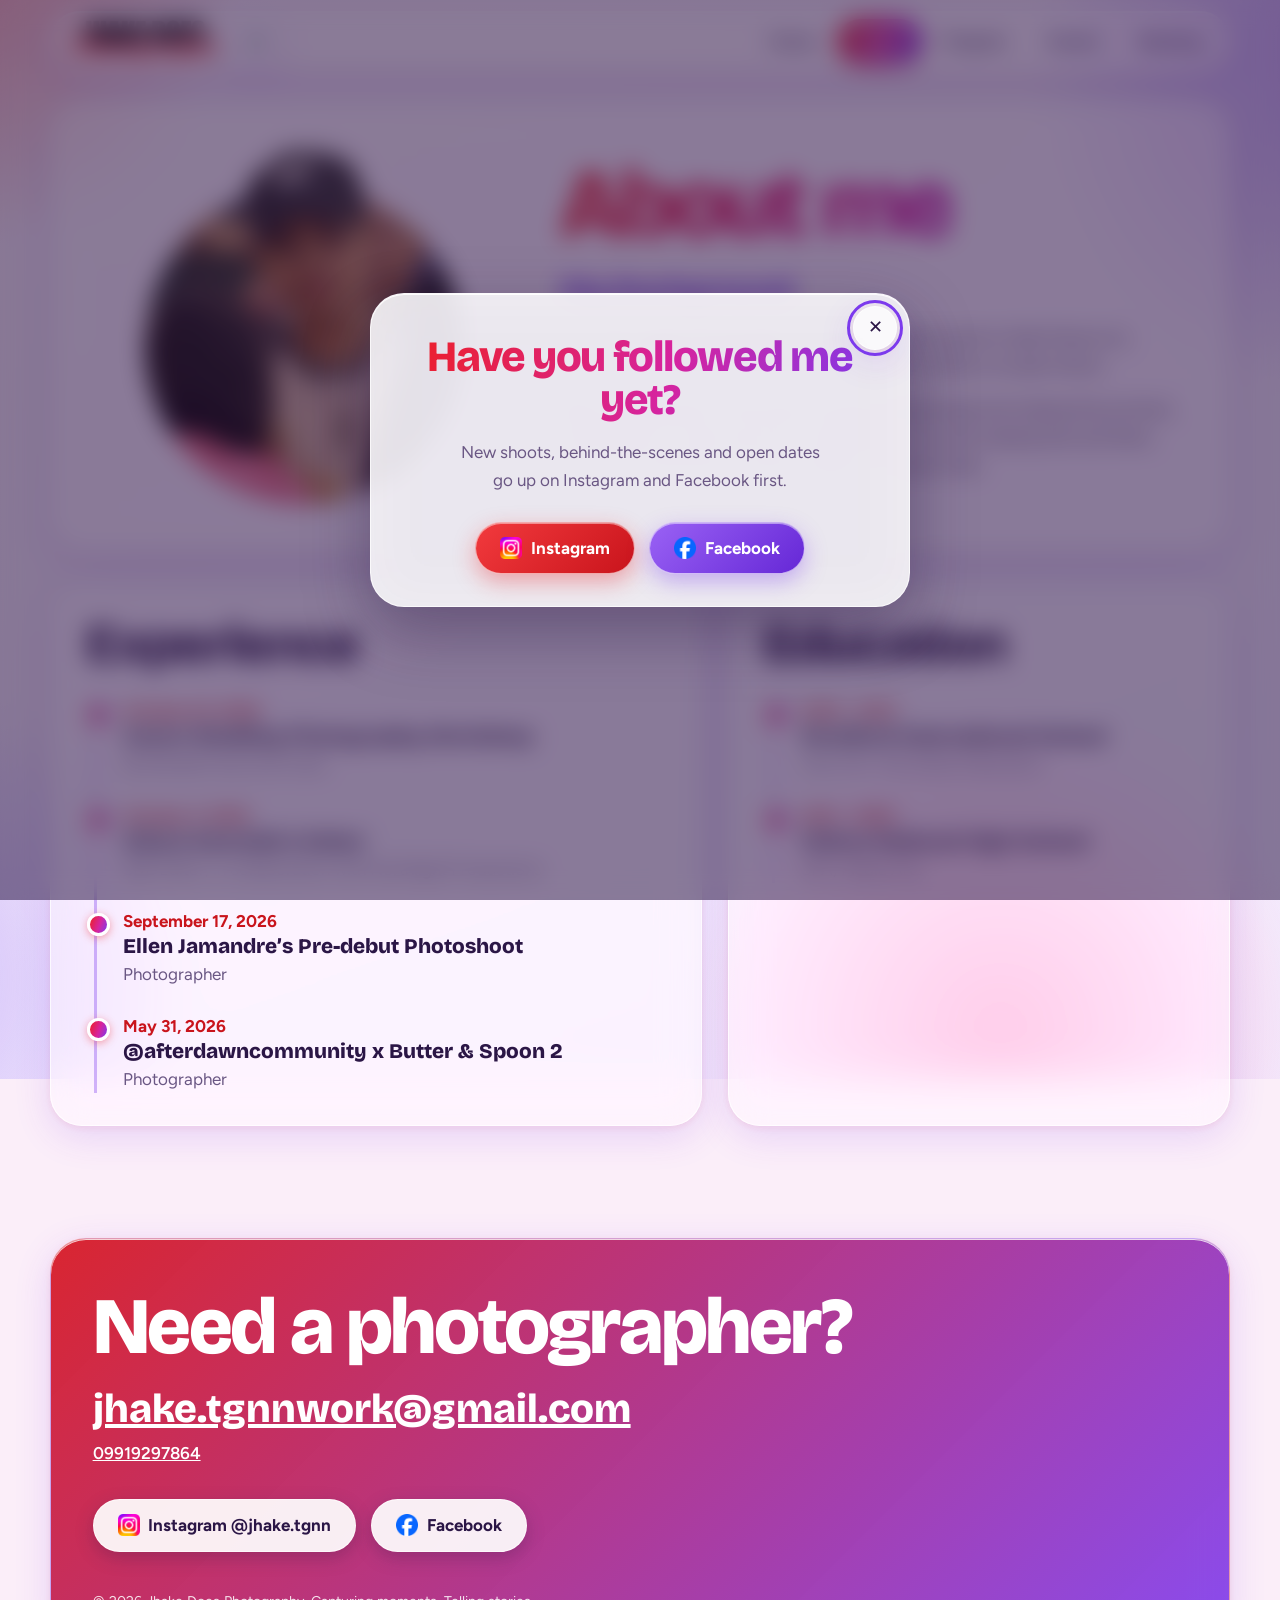
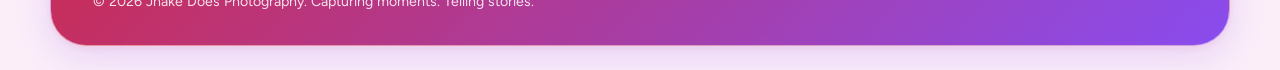
<file: about.html>
<!doctype html>
<html lang="en">
<head>
<meta charset="utf-8">
<meta name="viewport" content="width=device-width, initial-scale=1, viewport-fit=cover">
<link rel="icon" href="images/profile.png">
<title>About – Jhake Does Photography</title>
<meta name="description" content="Self-taught photographer freelancing to fund his studies. Portrait, event and street photography.">
<meta name="theme-color" content="#ed2024">
<link rel="canonical" href="https://jhakemc.github.io/shotbyjhake/about.html">
<meta property="og:site_name" content="Jhake Does Photography">
<meta property="og:type" content="website">
<meta property="og:url" content="https://jhakemc.github.io/shotbyjhake/about.html">
<meta property="og:title" content="About – Jhake Does Photography">
<meta property="og:description" content="Self-taught photographer freelancing to fund his studies. Portrait, event and street photography.">
<meta property="og:image" content="https://jhakemc.github.io/shotbyjhake/images/og-about.jpg">
<meta property="og:image:type" content="image/jpeg">
<meta property="og:image:width" content="1200">
<meta property="og:image:height" content="630">
<meta property="og:image:alt" content="Jhake Does Photography: glass-style card with Jhake Togonon, portrait, event and street photographer">
<meta name="twitter:card" content="summary_large_image">
<meta name="twitter:title" content="About – Jhake Does Photography">
<meta name="twitter:description" content="Self-taught photographer freelancing to fund his studies. Portrait, event and street photography.">
<meta name="twitter:image" content="https://jhakemc.github.io/shotbyjhake/images/og-about.jpg">
<link rel="preconnect" href="https://fonts.googleapis.com">
<link rel="preconnect" href="https://fonts.gstatic.com" crossorigin>
<link href="https://fonts.googleapis.com/css2?family=Bricolage+Grotesque:opsz,wght@12..96,700;12..96,800&family=Figtree:wght@400;600;700&display=swap" rel="stylesheet">
<link rel="stylesheet" href="style.css">
<script>
try {
  var t = localStorage.getItem("shotbyjhake:theme");
  if (t !== "light" && t !== "dark") t = matchMedia("(prefers-color-scheme: dark)").matches ? "dark" : "light";
  document.documentElement.dataset.theme = t;
} catch (e) {}
</script>
</head>
<body data-page="about">
<div id="root"></div>
<noscript><p style="padding:2rem">This site needs JavaScript turned on to show its content.</p></noscript>
<script src="sound.js"></script>
<script src="content.js"></script>
<script src="app.js"></script>
</body>
</html>
</file>
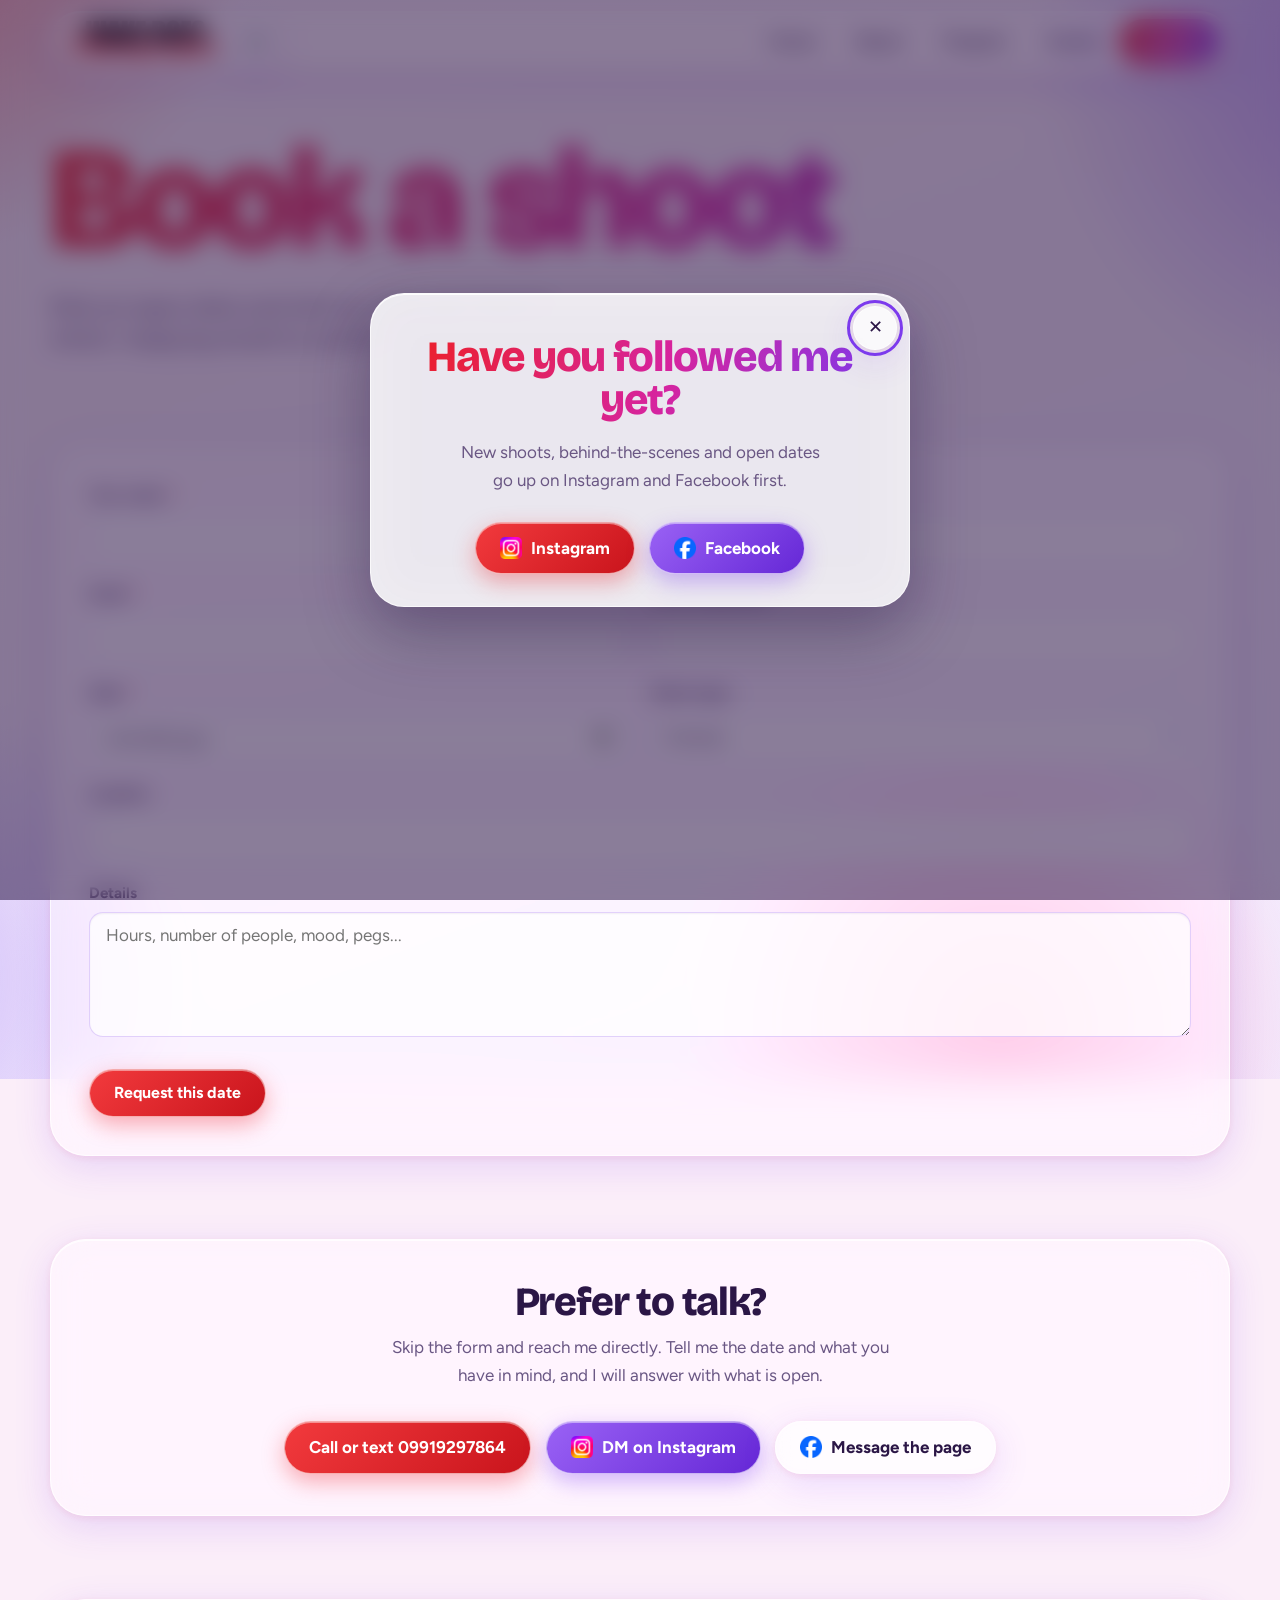
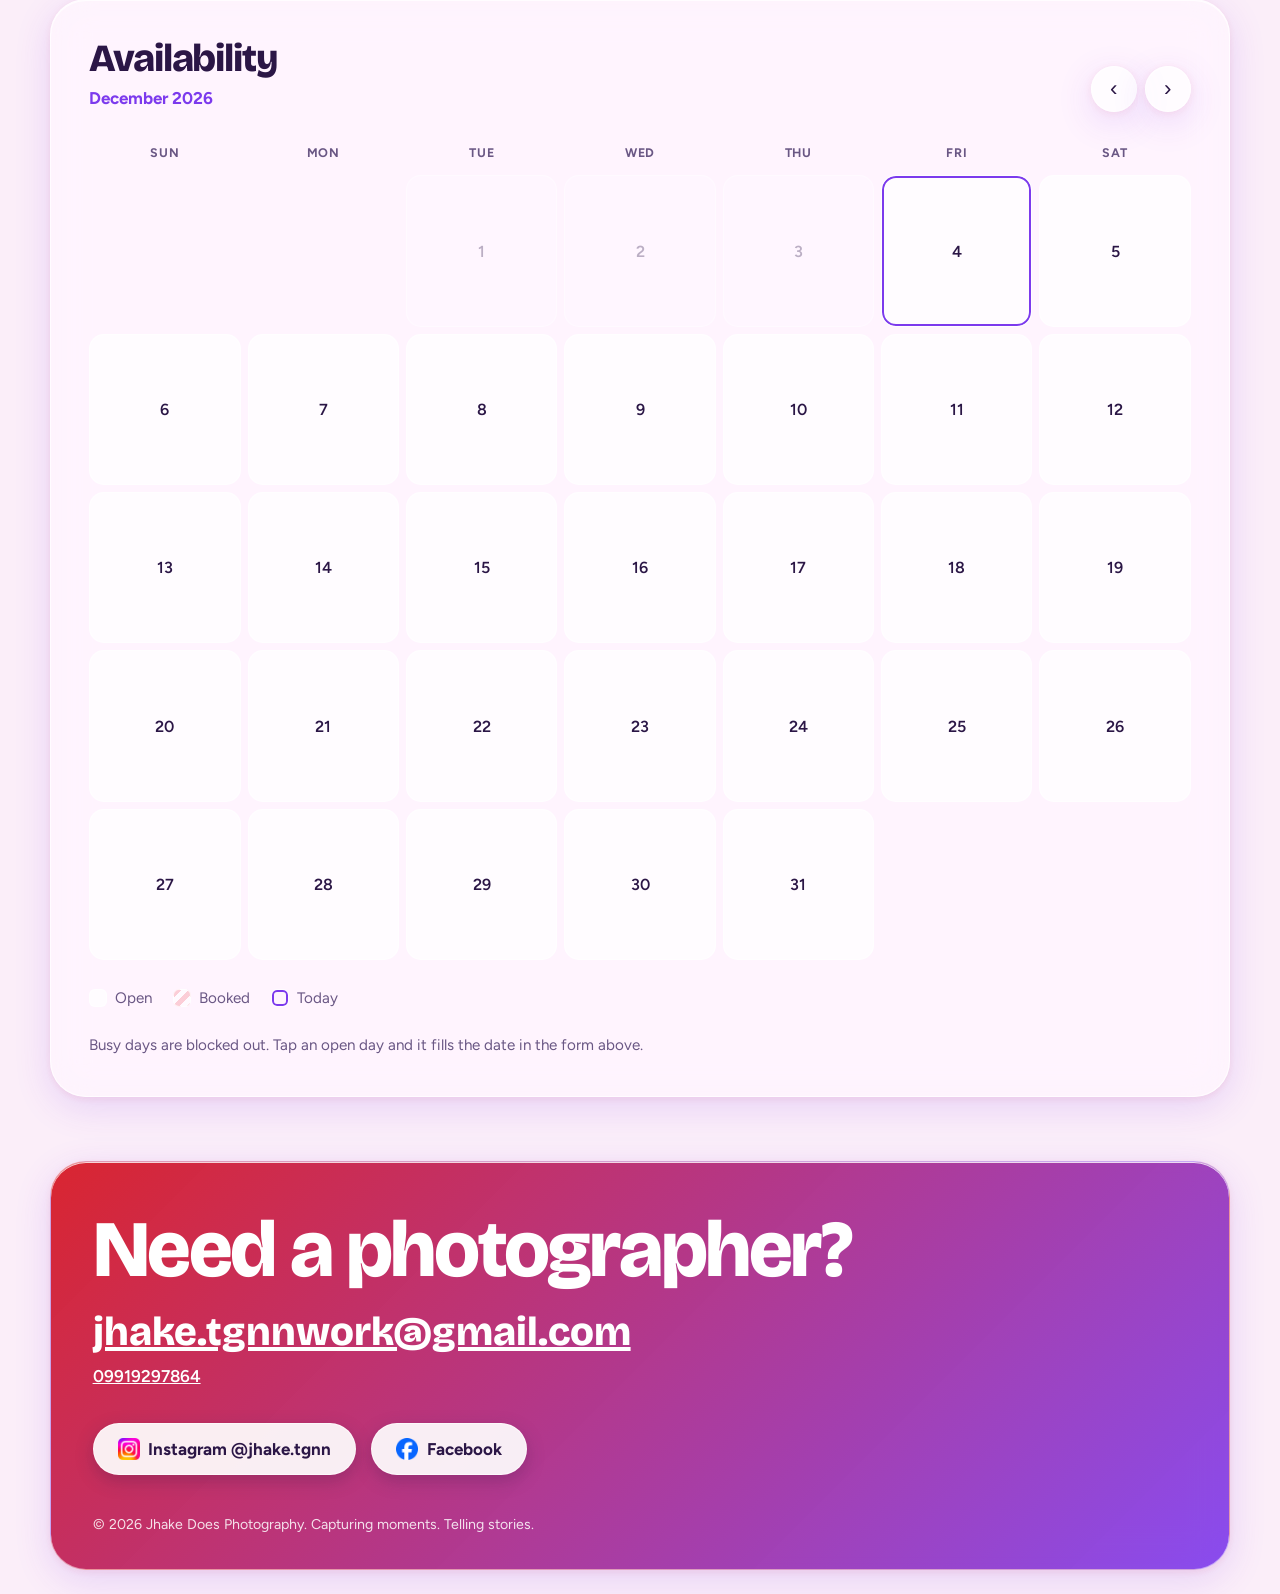
<file: booking.html>
<!doctype html>
<html lang="en">
<head>
<meta charset="utf-8">
<meta name="viewport" content="width=device-width, initial-scale=1, viewport-fit=cover">
<link rel="icon" href="images/profile.png">
<title>Book a shoot – Jhake Does Photography</title>
<meta name="description" content="Check my open dates and request a portrait, event or wedding shoot with Jhake Togonon.">
<meta name="theme-color" content="#ed2024">
<link rel="canonical" href="https://jhakemc.github.io/shotbyjhake/booking.html">
<meta property="og:site_name" content="Jhake Does Photography">
<meta property="og:type" content="website">
<meta property="og:url" content="https://jhakemc.github.io/shotbyjhake/booking.html">
<meta property="og:title" content="Book a shoot – Jhake Does Photography">
<meta property="og:description" content="Check my open dates and request a portrait, event or wedding shoot with Jhake Togonon.">
<meta property="og:image" content="https://jhakemc.github.io/shotbyjhake/images/og-home.jpg">
<meta property="og:image:type" content="image/jpeg">
<meta property="og:image:width" content="1200">
<meta property="og:image:height" content="630">
<meta property="og:image:alt" content="Jhake Does Photography: glass-style card with Jhake Togonon, portrait, event and street photographer">
<meta name="twitter:card" content="summary_large_image">
<meta name="twitter:title" content="Book a shoot – Jhake Does Photography">
<meta name="twitter:description" content="Check my open dates and request a portrait, event or wedding shoot with Jhake Togonon.">
<meta name="twitter:image" content="https://jhakemc.github.io/shotbyjhake/images/og-home.jpg">
<link rel="preconnect" href="https://fonts.googleapis.com">
<link rel="preconnect" href="https://fonts.gstatic.com" crossorigin>
<link href="https://fonts.googleapis.com/css2?family=Bricolage+Grotesque:opsz,wght@12..96,700;12..96,800&family=Figtree:wght@400;600;700&display=swap" rel="stylesheet">
<link rel="stylesheet" href="style.css">
<script>
try {
  var t = localStorage.getItem("shotbyjhake:theme");
  if (t !== "light" && t !== "dark") t = matchMedia("(prefers-color-scheme: dark)").matches ? "dark" : "light";
  document.documentElement.dataset.theme = t;
} catch (e) {}
</script>
</head>
<body data-page="booking">
<div id="root"></div>
<noscript><p style="padding:2rem">This site needs JavaScript turned on to show its content.</p></noscript>
<script src="sound.js"></script>
<script src="content.js"></script>
<script src="app.js"></script>
<script src="booking.js"></script>
</body>
</html>
</file>
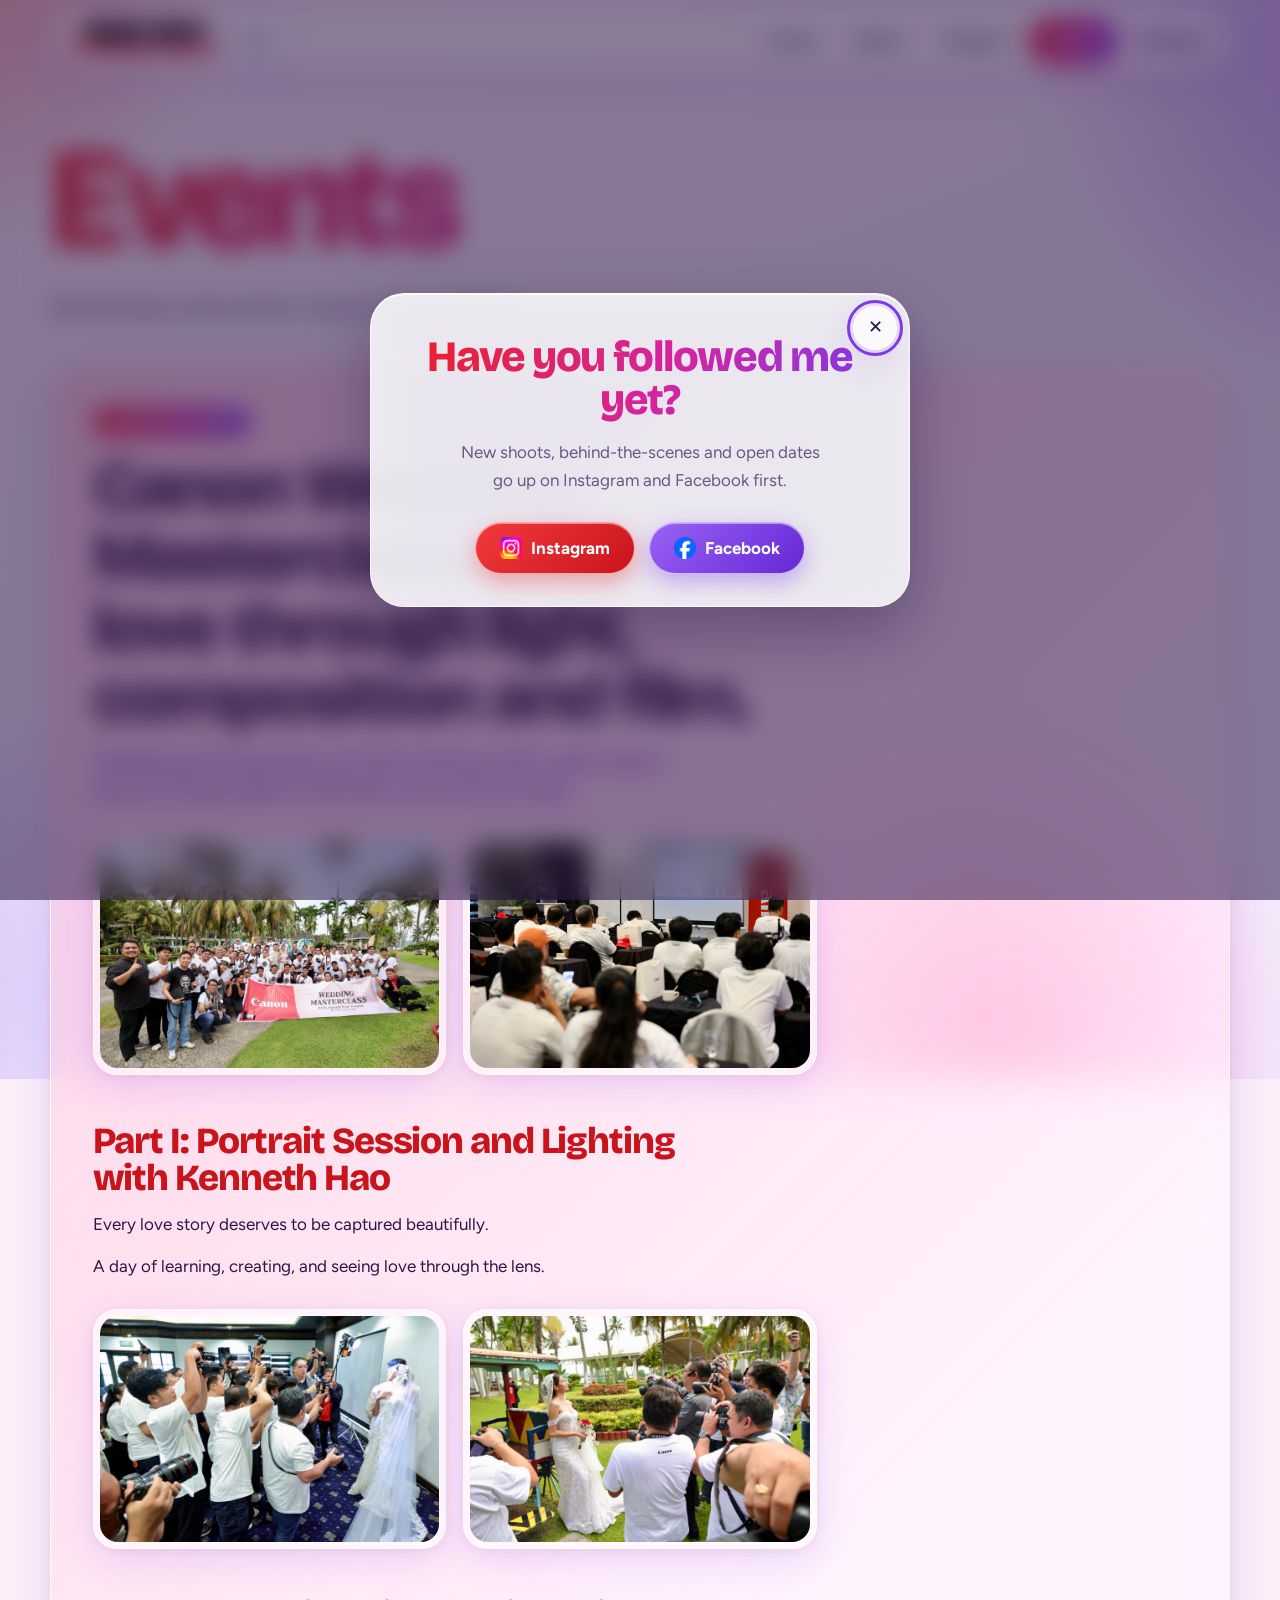
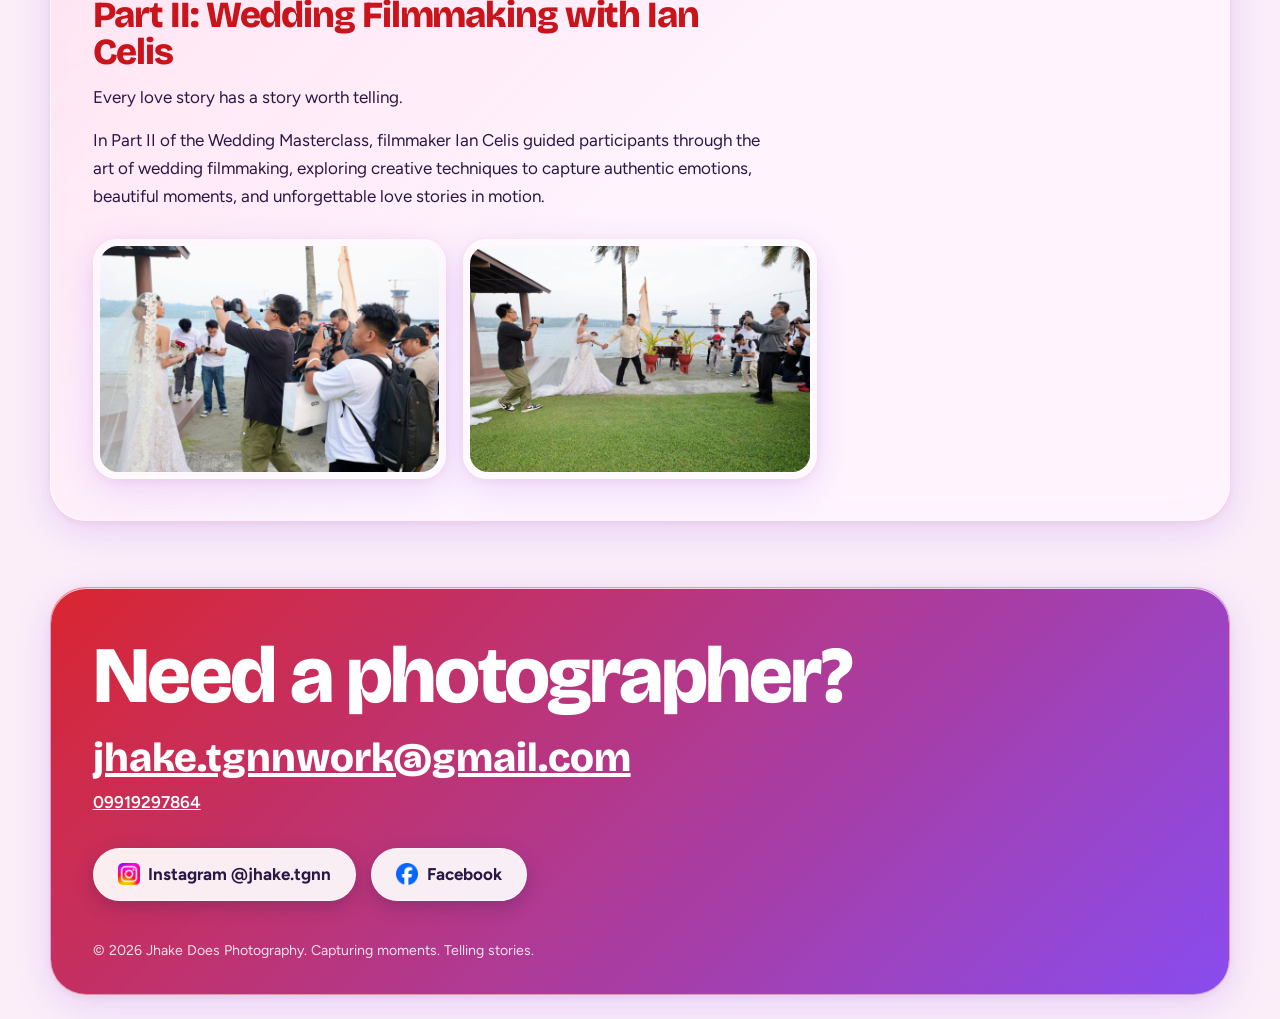
<file: events.html>
<!doctype html>
<html lang="en">
<head>
<meta charset="utf-8">
<meta name="viewport" content="width=device-width, initial-scale=1, viewport-fit=cover">
<link rel="icon" href="images/profile.png">
<title>Events – Jhake Does Photography</title>
<meta name="description" content="Workshops and events covered or joined by Jhake Togonon.">
<meta name="theme-color" content="#ed2024">
<link rel="canonical" href="https://jhakemc.github.io/shotbyjhake/events.html">
<meta property="og:site_name" content="Jhake Does Photography">
<meta property="og:type" content="website">
<meta property="og:url" content="https://jhakemc.github.io/shotbyjhake/events.html">
<meta property="og:title" content="Events – Jhake Does Photography">
<meta property="og:description" content="Workshops and events covered or joined by Jhake Togonon.">
<meta property="og:image" content="https://jhakemc.github.io/shotbyjhake/images/og-events.jpg">
<meta property="og:image:type" content="image/jpeg">
<meta property="og:image:width" content="1200">
<meta property="og:image:height" content="630">
<meta property="og:image:alt" content="Jhake Does Photography: glass-style card with Jhake Togonon, portrait, event and street photographer">
<meta name="twitter:card" content="summary_large_image">
<meta name="twitter:title" content="Events – Jhake Does Photography">
<meta name="twitter:description" content="Workshops and events covered or joined by Jhake Togonon.">
<meta name="twitter:image" content="https://jhakemc.github.io/shotbyjhake/images/og-events.jpg">
<link rel="preconnect" href="https://fonts.googleapis.com">
<link rel="preconnect" href="https://fonts.gstatic.com" crossorigin>
<link href="https://fonts.googleapis.com/css2?family=Bricolage+Grotesque:opsz,wght@12..96,700;12..96,800&family=Figtree:wght@400;600;700&display=swap" rel="stylesheet">
<link rel="stylesheet" href="style.css">
<script>
try {
  var t = localStorage.getItem("shotbyjhake:theme");
  if (t !== "light" && t !== "dark") t = matchMedia("(prefers-color-scheme: dark)").matches ? "dark" : "light";
  document.documentElement.dataset.theme = t;
} catch (e) {}
</script>
</head>
<body data-page="events">
<div id="root"></div>
<noscript><p style="padding:2rem">This site needs JavaScript turned on to show its content.</p></noscript>
<script src="sound.js"></script>
<script src="content.js"></script>
<script src="app.js"></script>
</body>
</html>
</file>
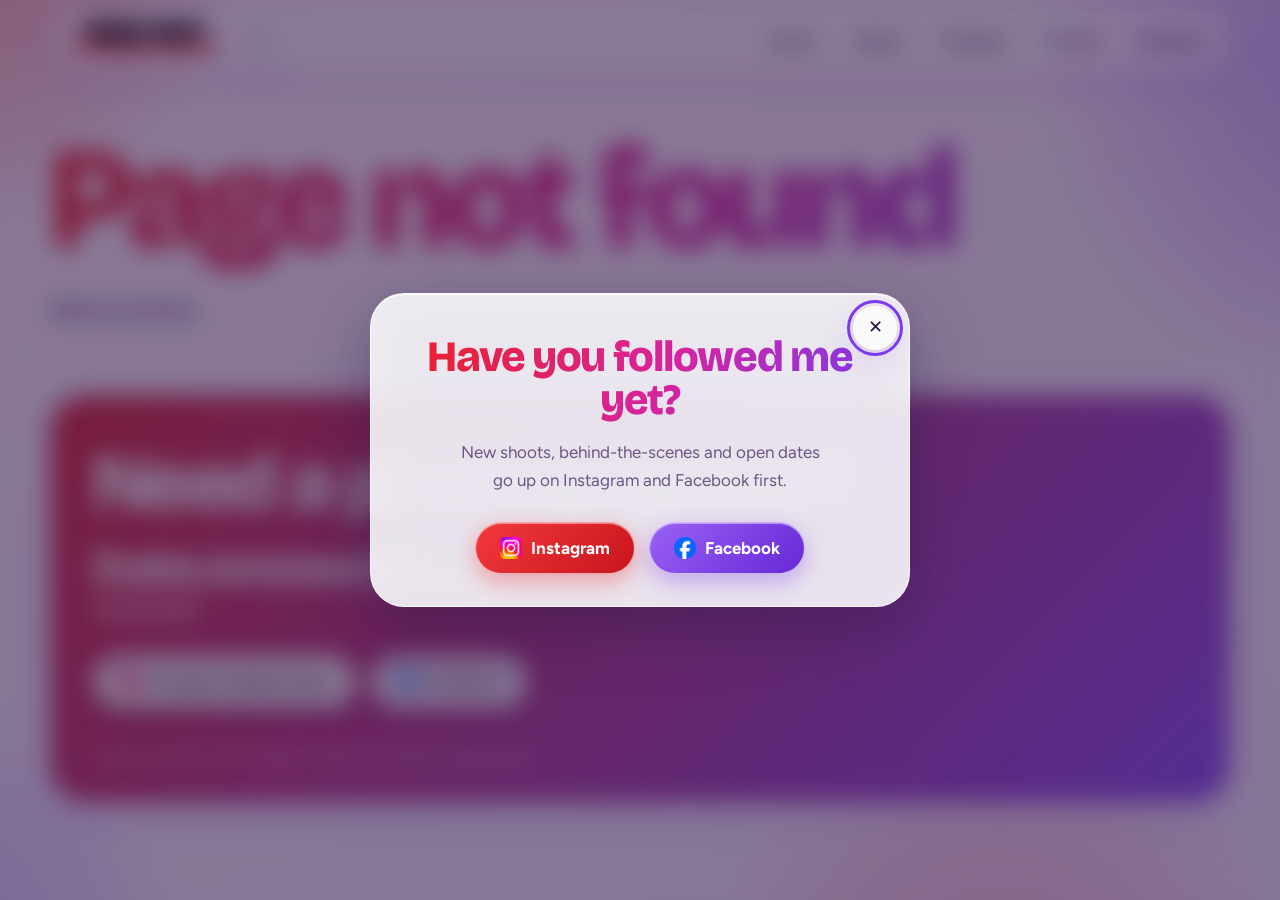
<file: page.html>
<!doctype html>
<html lang="en">
<head>
<meta charset="utf-8">
<meta name="viewport" content="width=device-width, initial-scale=1, viewport-fit=cover">
<link rel="icon" href="images/profile.png">
<title>Jhake Does Photography</title>
<meta name="description" content="Portfolio of Jhake Togonon: portrait, event and street photography.">
<meta name="theme-color" content="#ed2024">
<meta property="og:site_name" content="Jhake Does Photography">
<meta property="og:type" content="website">
<meta property="og:url" content="https://jhakemc.github.io/shotbyjhake/page.html">
<meta property="og:title" content="Jhake Does Photography">
<meta property="og:description" content="Portfolio of Jhake Togonon: portrait, event and street photography.">
<meta property="og:image" content="https://jhakemc.github.io/shotbyjhake/images/og-home.jpg">
<meta property="og:image:type" content="image/jpeg">
<meta property="og:image:width" content="1200">
<meta property="og:image:height" content="630">
<meta property="og:image:alt" content="Jhake Does Photography: glass-style card with Jhake Togonon, portrait, event and street photographer">
<meta name="twitter:card" content="summary_large_image">
<meta name="twitter:title" content="Jhake Does Photography">
<meta name="twitter:description" content="Portfolio of Jhake Togonon: portrait, event and street photography.">
<meta name="twitter:image" content="https://jhakemc.github.io/shotbyjhake/images/og-home.jpg">
<link rel="preconnect" href="https://fonts.googleapis.com">
<link rel="preconnect" href="https://fonts.gstatic.com" crossorigin>
<link href="https://fonts.googleapis.com/css2?family=Bricolage+Grotesque:opsz,wght@12..96,700;12..96,800&family=Figtree:wght@400;600;700&display=swap" rel="stylesheet">
<link rel="stylesheet" href="style.css">
<script>
try {
  var t = localStorage.getItem("shotbyjhake:theme");
  if (t !== "light" && t !== "dark") t = matchMedia("(prefers-color-scheme: dark)").matches ? "dark" : "light";
  document.documentElement.dataset.theme = t;
} catch (e) {}
</script>
</head>
<body data-page="page">
<div id="root"></div>
<noscript><p style="padding:2rem">This site needs JavaScript turned on to show its content.</p></noscript>
<script src="sound.js"></script>
<script src="content.js"></script>
<script src="app.js"></script>
</body>
</html>
</file>
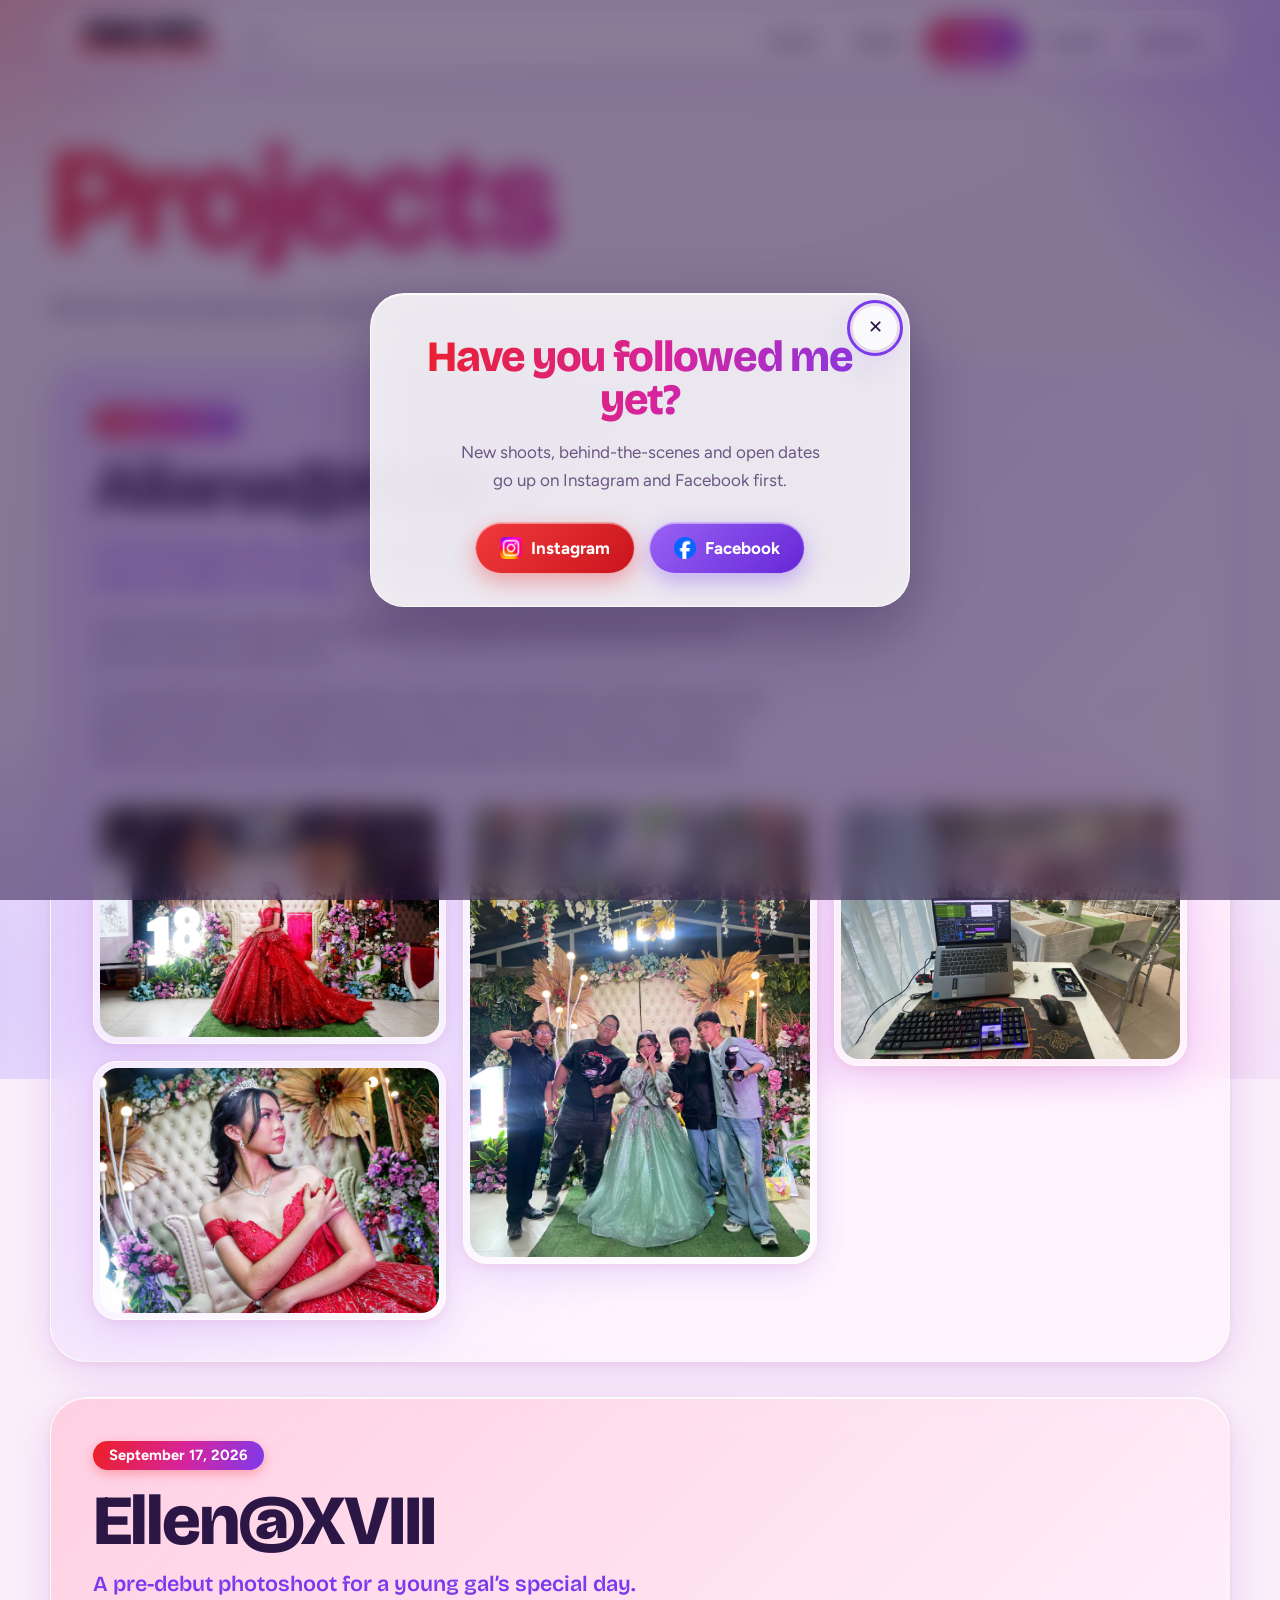
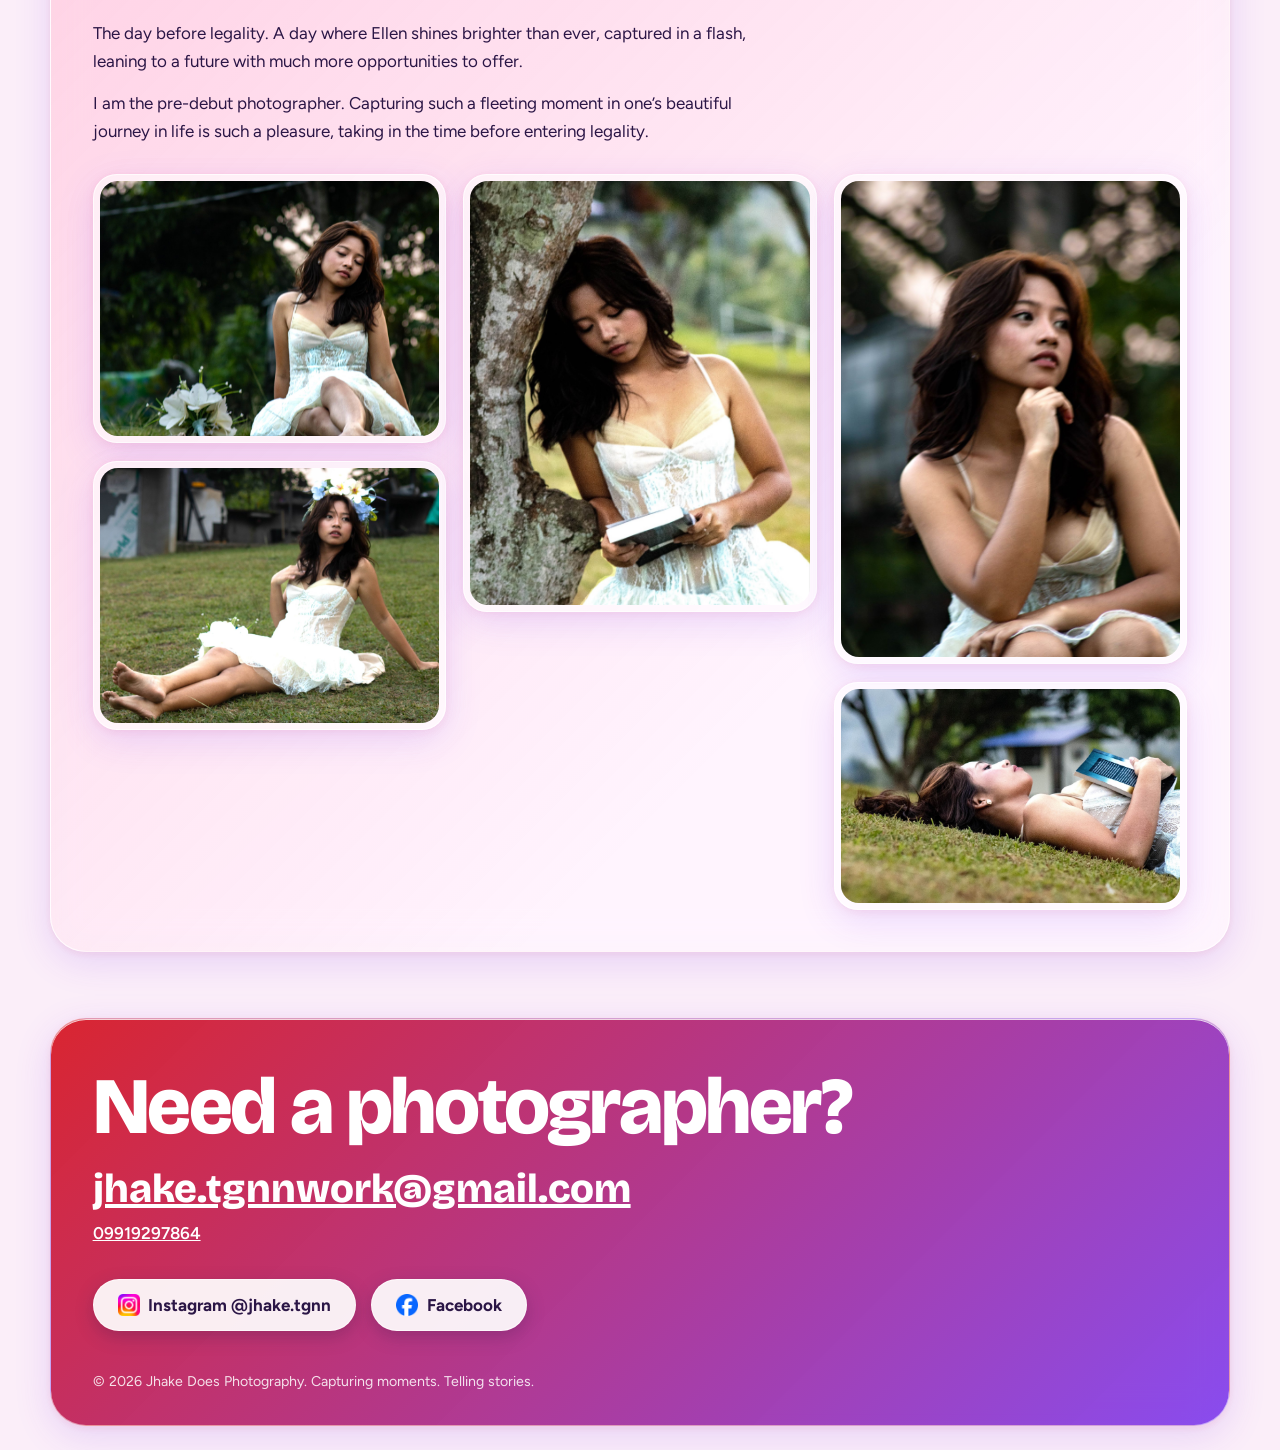
<file: projects.html>
<!doctype html>
<html lang="en">
<head>
<meta charset="utf-8">
<meta name="viewport" content="width=device-width, initial-scale=1, viewport-fit=cover">
<link rel="icon" href="images/profile.png">
<title>Projects – Jhake Does Photography</title>
<meta name="description" content="Shoots and productions by Jhake Togonon, from debuts to pre-debut photoshoots.">
<meta name="theme-color" content="#ed2024">
<link rel="canonical" href="https://jhakemc.github.io/shotbyjhake/projects.html">
<meta property="og:site_name" content="Jhake Does Photography">
<meta property="og:type" content="website">
<meta property="og:url" content="https://jhakemc.github.io/shotbyjhake/projects.html">
<meta property="og:title" content="Projects – Jhake Does Photography">
<meta property="og:description" content="Shoots and productions by Jhake Togonon, from debuts to pre-debut photoshoots.">
<meta property="og:image" content="https://jhakemc.github.io/shotbyjhake/images/og-projects.jpg">
<meta property="og:image:type" content="image/jpeg">
<meta property="og:image:width" content="1200">
<meta property="og:image:height" content="630">
<meta property="og:image:alt" content="Jhake Does Photography: glass-style card with Jhake Togonon, portrait, event and street photographer">
<meta name="twitter:card" content="summary_large_image">
<meta name="twitter:title" content="Projects – Jhake Does Photography">
<meta name="twitter:description" content="Shoots and productions by Jhake Togonon, from debuts to pre-debut photoshoots.">
<meta name="twitter:image" content="https://jhakemc.github.io/shotbyjhake/images/og-projects.jpg">
<link rel="preconnect" href="https://fonts.googleapis.com">
<link rel="preconnect" href="https://fonts.gstatic.com" crossorigin>
<link href="https://fonts.googleapis.com/css2?family=Bricolage+Grotesque:opsz,wght@12..96,700;12..96,800&family=Figtree:wght@400;600;700&display=swap" rel="stylesheet">
<link rel="stylesheet" href="style.css">
<script>
try {
  var t = localStorage.getItem("shotbyjhake:theme");
  if (t !== "light" && t !== "dark") t = matchMedia("(prefers-color-scheme: dark)").matches ? "dark" : "light";
  document.documentElement.dataset.theme = t;
} catch (e) {}
</script>
</head>
<body data-page="projects">
<div id="root"></div>
<noscript><p style="padding:2rem">This site needs JavaScript turned on to show its content.</p></noscript>
<script src="sound.js"></script>
<script src="content.js"></script>
<script src="app.js"></script>
</body>
</html>
</file>
<file: style.css>
/* Glassmorphism theme. Change the colours here and the whole site follows. */
:root{
  --red:#ed2024; --red-d:#c9141c; --violet:#7c3aed; --rose:#ff5c8a; --lilac:#b79cff;
  --ink:#2b1646; --muted:#6a5784;
  --glass:rgba(255,255,255,.42); --glass-line:rgba(255,255,255,.72);
  --shadow:0 10px 36px rgba(124,58,237,.16),0 2px 8px rgba(237,32,36,.08);
  --grad:linear-gradient(110deg,var(--red) 0%,#d6249f 55%,var(--violet) 100%);
  --surface:rgba(255,255,255,.55); --surface-2:rgba(255,255,255,.72); --panel:rgba(255,255,255,.88); --field:rgba(255,255,255,.72);
  --page-bg:#fbeef9;
  --glow-a:rgba(237,32,36,.42); --glow-b:rgba(124,58,237,.46); --glow-c:rgba(255,92,138,.38); --glow-d:rgba(167,139,250,.5);
  --page-base:linear-gradient(160deg,#fff2f3,#f2eaff);
}
/* Dark mode: same layout, same accents, deeper surfaces */
html[data-theme="dark"]{
  --ink:#f3ecff; --muted:#b9a9d6;
  --glass:rgba(30,20,52,.55); --glass-line:rgba(255,255,255,.14);
  --shadow:0 12px 34px rgba(5,2,14,.6),0 2px 8px rgba(0,0,0,.4);
  --surface:rgba(255,255,255,.07); --surface-2:rgba(255,255,255,.12); --panel:rgba(26,17,45,.94); --field:rgba(10,6,22,.6);
  --page-bg:#0d0718;
  --glow-a:rgba(237,32,36,.26); --glow-b:rgba(124,58,237,.36); --glow-c:rgba(255,92,138,.18); --glow-d:rgba(167,139,250,.22);
  --page-base:linear-gradient(160deg,#140b26,#1d1236);
  color-scheme:dark;
}
*{box-sizing:border-box;margin:0}
html{scroll-behavior:smooth;scroll-padding-top:6rem;overflow-x:clip}
body{background:var(--page-bg);color:var(--ink);font:400 1.0625rem/1.65 "Figtree",system-ui,sans-serif;min-height:100vh}
body::before{content:"";position:fixed;inset:-14vmax;z-index:-1;background:
  radial-gradient(42vmax 42vmax at 6% 8%,var(--glow-a),transparent 62%),
  radial-gradient(46vmax 46vmax at 96% 18%,var(--glow-b),transparent 62%),
  radial-gradient(40vmax 40vmax at 72% 96%,var(--glow-c),transparent 62%),
  radial-gradient(38vmax 38vmax at 4% 92%,var(--glow-d),transparent 62%),
  var(--page-base);
  animation:bgdrift 90s ease-in-out infinite alternate}
/* Transform only, so the browser moves one ready-made layer instead of repainting. */
@keyframes bgdrift{from{transform:translate3d(-1.5%,-1%,0) scale(1.02)}to{transform:translate3d(1.5%,1%,0) scale(1.06)}}
h1,h2,h3{font-family:"Bricolage Grotesque","Figtree",sans-serif;line-height:1;letter-spacing:-.03em;font-weight:800}
h2{font-size:clamp(2.1rem,5vw,3.4rem)}
img{display:block;max-width:100%}
a{color:inherit}
:focus-visible{outline:3px solid var(--violet);outline-offset:3px}
.wrap{width:min(1180px,100% - 2.5rem);margin-inline:auto}
.grad,.hero h1,.phead h1,.foot h2{background:var(--grad);-webkit-background-clip:text;background-clip:text;color:transparent}

/* Glass surfaces */
.glass,.nav .wrap,.marquee,.feat,.story .wrap,.aboutTop .wrap,.two>div,.foot .wrap{
  background:var(--glass);border:1px solid var(--glass-line);box-shadow:var(--shadow),inset 0 1px 0 rgba(255,255,255,.8);
  -webkit-backdrop-filter:blur(20px) saturate(170%);backdrop-filter:blur(20px) saturate(170%)}
@supports not ((backdrop-filter:blur(1px)) or (-webkit-backdrop-filter:blur(1px))){
  .glass,.nav .wrap,.marquee,.feat,.story .wrap,.aboutTop .wrap,.two>div{background:rgba(255,255,255,.88)}}

/* Navigation: floating glass bar */
.nav{position:sticky;top:0;z-index:20;padding:calc(.7rem + env(safe-area-inset-top)) 0 .3rem}
.nav .wrap{display:flex;align-items:center;justify-content:space-between;gap:.5rem 1rem;flex-wrap:wrap;padding:.45rem .6rem .45rem 1.1rem;border-radius:999px}
.brand{display:flex;align-items:center;text-decoration:none;font:800 1.2rem "Bricolage Grotesque",sans-serif}
.logo{height:44px;width:auto}
.nav ul{display:flex;gap:.25rem;list-style:none;padding:0;flex-wrap:wrap}
.nav li a{display:flex;align-items:center;min-height:44px;padding:.3rem 1.1rem;border-radius:99px;font-weight:600;text-decoration:none;transition:background .2s,color .2s}
.nav li a:hover{background:var(--surface-2)}
.nav li a[aria-current]{background:var(--grad);color:#fff;box-shadow:0 4px 14px rgba(237,32,36,.35)}
/* Phones only: the tabs collapse behind this button */
.menuBtn{display:none;width:44px;height:44px;padding:0;border:1px solid var(--glass-line);border-radius:50%;background:var(--surface-2);box-shadow:var(--shadow);cursor:pointer}
.menuBtn span{display:block;width:18px;height:2px;margin:0 auto;border-radius:2px;background:var(--ink);transition:transform .2s,opacity .2s}
.menuBtn span+span{margin-top:4px}
.nav.open .menuBtn span:nth-child(1){transform:translateY(6px) rotate(45deg)}
.nav.open .menuBtn span:nth-child(2){opacity:0}
.nav.open .menuBtn span:nth-child(3){transform:translateY(-6px) rotate(-45deg)}

/* Buttons */
.btns{display:flex;flex-wrap:wrap;gap:.9rem;margin-top:2rem}
.btn{display:inline-flex;align-items:center;justify-content:center;min-height:48px;padding:.7rem 1.5rem;border:1px solid rgba(255,255,255,.6);border-radius:99px;background:linear-gradient(135deg,#f23a3d,var(--red-d));color:#fff;font-weight:700;text-decoration:none;box-shadow:0 8px 22px rgba(237,32,36,.35),inset 0 1px 0 rgba(255,255,255,.45);transition:transform .18s,box-shadow .18s}
.btn:hover{transform:translateY(-2px);box-shadow:0 12px 28px rgba(237,32,36,.42),inset 0 1px 0 rgba(255,255,255,.45)}
.btn.alt{background:linear-gradient(135deg,#9a62f5,#6527d6);box-shadow:0 8px 22px rgba(124,58,237,.35),inset 0 1px 0 rgba(255,255,255,.45)}
.btn.ghost{background:var(--surface);color:var(--ink);box-shadow:var(--shadow);-webkit-backdrop-filter:blur(14px);backdrop-filter:blur(14px)}
.btn img{display:inline-block;margin-right:.55rem}

/* Home hero */
.hero .wrap{display:grid;grid-template-columns:1.1fr .9fr;gap:2rem;align-items:center;padding:3.5rem 0 4.5rem}
.hero h1{font-size:clamp(3.6rem,9.5vw,8rem);line-height:.92;padding-bottom:.08em}
.lede{font:600 clamp(1.2rem,2.4vw,1.7rem)/1.3 "Bricolage Grotesque",sans-serif;margin-top:1.2rem;color:var(--ink)}
.roles{display:flex;flex-wrap:wrap;gap:.6rem;margin-top:1.4rem}
.roles span{padding:.25rem 1rem;border-radius:99px;font-weight:600;background:var(--surface);border:1px solid var(--glass-line);box-shadow:var(--shadow);-webkit-backdrop-filter:blur(12px);backdrop-filter:blur(12px)}
.roles span:nth-child(1){color:var(--red-d)}
.roles span:nth-child(2){color:var(--violet)}
.roles span:nth-child(3){color:#c0207f}
.collage{position:relative;height:min(520px,90vw)}
.collage img{position:absolute;width:56%;aspect-ratio:4/5;object-fit:cover;border:8px solid rgba(255,255,255,.7);border-radius:26px;box-shadow:0 18px 44px rgba(124,58,237,.28);transform:rotate(var(--r));transition:transform .3s;animation:drop .8s cubic-bezier(.2,.8,.2,1) backwards}
.collage img:hover{transform:rotate(0) scale(1.03);z-index:3}
.c0{--r:-6deg;top:0;left:0}
.c1{--r:5deg;top:14%;right:0;animation-delay:.12s!important}
.c2{--r:-2deg;bottom:0;left:20%;animation-delay:.24s!important}
.collage.solo{height:auto}
.collage.solo img{position:relative;width:min(78%,420px);margin:0 auto;--r:-3deg}
@keyframes drop{from{opacity:0;transform:translateY(50px) rotate(0)}}

/* Marquee strip */
.marquee{overflow:hidden;white-space:nowrap;width:min(1180px,100% - 2.5rem);margin:0 auto;border-radius:99px}
.marquee div{display:inline-flex;animation:mq 30s linear infinite}
.marquee span{font:800 1.4rem "Bricolage Grotesque",sans-serif;padding:.65rem 0 .65rem 1.5rem;color:var(--violet)}
.marquee span:nth-child(odd){color:var(--red-d)}
.marquee span::after{content:"✦";margin-left:1.5rem;color:var(--rose)}
@keyframes mq{to{transform:translateX(-50%)}}

/* Sections and photo walls */
.sec{padding:4.2rem 0 1rem}
.masonry{columns:3 260px;column-gap:1.1rem;margin-top:1.8rem}
/* Highlights: plain rows until the script places them, then Pinterest columns */
.wall{display:grid;grid-template-columns:repeat(auto-fill,minmax(min(100%,250px),1fr));gap:1.1rem;margin-top:1.8rem;align-items:start}
.wall .ph{margin:0}
.wall.pins{display:block;position:relative}
/* Photos fade in once they have arrived */
.ph img{opacity:0;transition:opacity .45s ease}
.ph img.ready{opacity:1}
.wall.pins .ph{position:absolute;top:0;left:0;margin:0;will-change:transform}
.wall.pins .ph img{height:100%;object-fit:cover}
.ph{display:block;width:100%;margin:0 0 1.1rem;padding:6px;border:1px solid var(--glass-line);border-radius:24px;background:var(--surface);box-shadow:var(--shadow);break-inside:avoid;cursor:zoom-in;overflow:hidden;transition:transform .2s,box-shadow .2s}
.ph:hover{transform:translateY(-3px);box-shadow:0 16px 40px rgba(124,58,237,.26)}
.ph img{width:100%;height:auto;border-radius:18px}
.ph[hidden]{display:none}

/* Latest work */
.feats{display:grid;grid-template-columns:repeat(auto-fit,minmax(min(100%,300px),1fr));gap:1.6rem;margin-top:1.8rem}
.feat{display:flex;flex-direction:column;border-radius:28px;overflow:hidden;text-decoration:none;transition:transform .2s,box-shadow .2s}
.feat:hover{transform:translateY(-4px)}
.feat img{width:100%;aspect-ratio:16/10;object-fit:cover}
.feat div{padding:1.2rem 1.5rem 1.6rem}
.feat h3{font-size:1.7rem;margin:.4rem 0 .5rem}
.feat small{font-weight:700;color:var(--red-d)}
.feat.e small{color:var(--violet)}

/* About */
.aboutTop{padding-top:1.5rem}
.about{display:grid;grid-template-columns:.8fr 1.2fr;gap:3rem;align-items:center;padding:2.8rem;border-radius:36px}
.avatar{width:min(100%,360px);aspect-ratio:1;object-fit:contain;margin-inline:auto}
.about h1{font-size:clamp(3rem,8vw,6rem);margin-bottom:1rem;background:var(--grad);-webkit-background-clip:text;background-clip:text;color:transparent;padding-bottom:.06em}
.h-sm{font-size:clamp(1.5rem,3vw,2rem);margin-bottom:1rem;color:var(--violet)}
.about p{max-width:60ch;margin-bottom:1rem}
.two{display:grid;grid-template-columns:1.3fr 1fr;gap:1.6rem;padding:2rem 0 4rem}
.two>div{padding:2rem 2.2rem;border-radius:32px}
.tl{list-style:none;padding:0;margin:1.6rem 0 0 .5rem;border-left:3px solid rgba(124,58,237,.35)}
.tl li{position:relative;display:grid;padding:0 0 1.5rem 1.6rem}
.tl li:last-child{padding-bottom:0}
.tl li::before{content:"";position:absolute;left:-10px;top:.35rem;width:17px;height:17px;border-radius:50%;background:var(--grad);border:3px solid #fff;box-shadow:0 2px 8px rgba(237,32,36,.4)}
.tl time{font-weight:700;color:var(--red-d)}
.tl strong{font:800 1.3rem/1.2 "Bricolage Grotesque",sans-serif}
.tl span{color:var(--muted)}

/* Projects and events */
.phead{padding:3.5rem 0 1.4rem}
.phead h1{font-size:clamp(3.6rem,12vw,9rem);line-height:.95;padding-bottom:.08em}
.phead p{font:600 1.4rem/1.35 "Bricolage Grotesque",sans-serif;margin-top:.8rem;max-width:36ch;color:var(--muted)}
.story{padding:1.1rem 0}
.story .wrap{padding:2.6rem;border-radius:36px;background-image:linear-gradient(135deg,var(--tint,rgba(255,255,255,.0)),rgba(255,255,255,0) 70%)}
.b-red{--tint:rgba(237,32,36,.2)}
.b-violet{--tint:rgba(124,58,237,.22)}
.b-rose{--tint:rgba(255,92,138,.24)}
.b-lilac{--tint:rgba(167,139,250,.3)}
.story time{display:inline-block;margin-bottom:1rem;padding:.15rem 1rem;border-radius:99px;background:var(--grad);color:#fff;font-weight:700;font-size:.92rem;box-shadow:0 4px 12px rgba(237,32,36,.3)}
.story h2{font-size:clamp(2.3rem,6vw,4.4rem);max-width:18ch}
.story .sub{font:600 1.35rem/1.35 "Bricolage Grotesque",sans-serif;max-width:42ch;margin:.9rem 0 1.2rem;color:var(--violet)}
.story .body,.blocks .body{max-width:62ch}
.story .body p,.blocks .body p{margin-bottom:.9rem}
.part{margin-top:3rem}
.part h3{font-size:clamp(1.6rem,3.4vw,2.3rem);max-width:26ch;margin-bottom:.8rem;color:var(--red-d)}
.blocks>*+*{margin-top:1.6rem}

/* Footer */
.foot{padding:3rem 0 calc(1.5rem + env(safe-area-inset-bottom))}
.foot .wrap{padding:3rem 2.6rem 2rem;border-radius:36px;color:#fff;background:linear-gradient(135deg,rgba(214,20,31,.92),rgba(124,58,237,.9));border-color:rgba(255,255,255,.5)}
.foot h2{font-size:clamp(2.4rem,7vw,5rem);background:none;color:#fff;-webkit-background-clip:border-box;background-clip:border-box}
.foot .mail{display:inline-block;margin-top:1.1rem;font:800 clamp(1.3rem,4vw,2.5rem) "Bricolage Grotesque",sans-serif;overflow-wrap:anywhere}
.foot .meta{margin-top:.4rem;font-weight:600}
.foot .btn,.foot .btn.alt{background:rgba(255,255,255,.92);color:var(--ink);box-shadow:0 6px 18px rgba(43,22,70,.25)}
.foot small{display:block;margin-top:2.4rem;opacity:.85}

/* Photo viewer */
.lb{position:fixed;inset:0;z-index:50;display:none;place-items:center;padding:1rem;background:rgba(43,22,70,.66);-webkit-backdrop-filter:blur(14px);backdrop-filter:blur(14px)}
.lb.on{display:grid}
.lb img{max-width:min(94vw,1200px);max-height:88vh;border:6px solid rgba(255,255,255,.75);border-radius:22px;box-shadow:0 24px 60px rgba(0,0,0,.3)}
.lb button{position:absolute;width:3rem;height:3rem;border:1px solid rgba(255,255,255,.7);border-radius:50%;background:var(--surface);color:var(--ink);font-size:1.4rem;line-height:1;cursor:pointer;-webkit-backdrop-filter:blur(10px);backdrop-filter:blur(10px)}
.lb .x{top:calc(1rem + env(safe-area-inset-top));right:1rem}
.lb .p{left:1rem;top:50%}
.lb .n{right:1rem;top:50%}
.noscroll{overflow:hidden}

/* Tablets and phones */
@media (max-width:820px){
  .hero .wrap,.about,.two{grid-template-columns:1fr}
  .hero .wrap{padding:2.2rem 0 3rem;gap:2.4rem}
  .hero h1{font-size:clamp(3rem,15vw,5.5rem)}
  .collage{height:auto;aspect-ratio:1/1.05;max-width:460px;width:100%;margin-inline:auto}
  .about{padding:2rem 1.5rem;gap:1.6rem}
  .avatar{width:min(70%,280px)}
  .sec{padding-top:3rem}
  .phead{padding:2.4rem 0 1rem}
  .story .wrap{padding:2rem 1.5rem}
  .two>div{padding:1.6rem 1.4rem}
  .hero .wrap>div:first-child{text-align:center}
  .hero .roles,.hero .btns{justify-content:center}
  .lb .p,.lb .n{top:auto;bottom:1.2rem}
}
@media (max-width:560px){
  body{font-size:1rem}
  .wrap,.marquee{width:calc(100% - 1.5rem)}
  .nav .wrap{position:relative;flex-direction:row;flex-wrap:nowrap;align-items:center;justify-content:space-between;gap:.5rem;padding:.4rem .45rem .4rem .95rem;border-radius:999px}
  .brand{flex:0 1 auto;min-width:0;justify-content:flex-start}
  .logo{height:38px;width:auto;object-fit:contain}
  .menuBtn{display:grid;place-items:center;flex:0 0 auto}
  .nav ul{display:none;position:absolute;top:calc(100% + .45rem);right:0;left:auto;flex-direction:column;flex-wrap:nowrap;gap:.15rem;min-width:200px;padding:.5rem;border-radius:22px;background:var(--panel);border:1px solid var(--glass-line);box-shadow:0 16px 40px rgba(124,58,237,.24),inset 0 1px 0 rgba(255,255,255,.85);-webkit-backdrop-filter:blur(20px) saturate(170%);backdrop-filter:blur(20px) saturate(170%)}
  .nav.open ul{display:flex}
  .nav li{flex:1 1 auto}
  .nav li a{padding:.55rem 1rem;border-radius:14px;white-space:nowrap}
  .btns{flex-direction:column;align-items:stretch}
  .btn{width:100%}
  .masonry{columns:2 130px;column-gap:.7rem}
  .wall{grid-template-columns:repeat(2,1fr);gap:.7rem}
  .ph{margin-bottom:.7rem;padding:4px;border-radius:18px}
  .ph img{border-radius:14px}
  .ph:hover{transform:none}
  .marquee span{font-size:1.15rem;padding-block:.5rem}
  .story .wrap{padding:1.6rem 1.15rem;border-radius:28px}
  .story h2{font-size:clamp(2rem,10vw,2.9rem)}
  .story .sub,.phead p{font-size:1.15rem}
  .part{margin-top:2.4rem}
  .feat{border-radius:22px}
  .foot .wrap{padding:2.2rem 1.3rem 1.6rem;border-radius:28px}
  .lb{padding:.5rem}
  .lb img{max-width:100%;max-height:80vh}
}
@media (prefers-reduced-motion:reduce){
  *{animation:none!important;transition:none!important;scroll-behavior:auto}
}

/* Booking form */
.form{display:grid;grid-template-columns:1fr 1fr;gap:1.1rem 1.4rem;padding:2.4rem;border-radius:36px}
.form .full{grid-column:1/-1}
.form label{display:block;font-weight:700;font-size:.95rem;margin-bottom:.35rem}
.form label span{color:var(--red-d)}
.form input,.form select,.form textarea{width:100%;min-height:48px;padding:.65rem .95rem;border:1px solid rgba(124,58,237,.22);border-radius:14px;background:var(--field);color:inherit;font:inherit;box-shadow:inset 0 1px 2px rgba(43,22,70,.06);transition:background .2s,box-shadow .2s}
.form textarea{min-height:120px;resize:vertical;line-height:1.5}
.form select{appearance:none;-webkit-appearance:none;background-image:linear-gradient(45deg,transparent 50%,var(--violet) 50%),linear-gradient(135deg,var(--violet) 50%,transparent 50%);background-position:calc(100% - 20px) 21px,calc(100% - 14px) 21px;background-size:6px 6px,6px 6px;background-repeat:no-repeat;padding-right:2.6rem}
.form input:focus,.form select:focus,.form textarea:focus{outline:3px solid var(--violet);outline-offset:2px;background:#fff}
.form [aria-invalid="true"]{border-color:var(--red);background:rgba(237,32,36,.07)}
.form .btns{margin-top:.4rem;align-items:flex-start}
button.btn{cursor:pointer;font-family:inherit;font-size:1rem}
.err{font-size:.9rem;font-weight:600;line-height:1.4;color:var(--red-d);margin-top:.35rem}
.err:empty{display:none}
.done{padding:1.7rem;border-radius:26px;background:var(--surface);border:1px solid var(--glass-line);box-shadow:var(--shadow)}
.done h2{font-size:clamp(1.6rem,3vw,2.2rem)}
.done p{margin-top:.7rem;max-width:60ch}
.done .btns{margin-top:1.2rem}
.hint{margin-top:1.4rem;color:var(--muted);font-size:.95rem;max-width:60ch}
/* Other ways to book */
.talk{padding:2.6rem 2rem;border-radius:36px;text-align:center}
.talk h2{font-size:clamp(1.7rem,3.6vw,2.5rem)}
.talk p{margin-top:.7rem;max-width:46ch;margin-inline:auto;color:var(--muted)}
.talk .btns{justify-content:center}
@media (max-width:560px){ .talk{padding:1.8rem 1.2rem;border-radius:28px} }

/* Availability calendar */
.calbox{padding:2.4rem;border-radius:36px}
.calhead{display:flex;align-items:flex-end;justify-content:space-between;gap:1rem;flex-wrap:wrap}
.calhead h2{font-size:clamp(1.7rem,3.4vw,2.4rem)}
.calmonth{margin-top:.45rem;font-weight:700;color:var(--violet)}
.calnav{display:flex;gap:.5rem}
.calnav button{width:46px;height:46px;border-radius:50%;border:1px solid var(--glass-line);background:var(--surface-2);color:var(--ink);font-size:1.4rem;line-height:1;cursor:pointer;box-shadow:var(--shadow);transition:background .2s,transform .15s}
.calnav button:hover{background:#fff;transform:translateY(-2px)}
.cal{display:grid;grid-template-columns:repeat(7,1fr);gap:.45rem;margin-top:1.6rem}
.cal .wd{text-align:center;padding:.3rem 0;font-size:.78rem;font-weight:700;letter-spacing:.07em;text-transform:uppercase;color:var(--muted)}
.cal .d{display:grid;place-items:center;aspect-ratio:1;border:1px solid var(--glass-line);border-radius:15px;background:var(--surface-2);color:var(--ink);font:600 1rem "Figtree",sans-serif;cursor:pointer;transition:transform .15s,background .15s,box-shadow .15s}
.cal .d:hover:not(:disabled){transform:translateY(-2px);background:#fff;box-shadow:0 8px 18px rgba(124,58,237,.2)}
.cal .d:disabled{cursor:not-allowed;color:rgba(43,22,70,.32);background:rgba(255,255,255,.22);border-color:rgba(255,255,255,.4);box-shadow:none}
.cal .d.booked{background:repeating-linear-gradient(135deg,rgba(237,32,36,.16) 0 6px,rgba(255,255,255,.45) 6px 12px);color:var(--red-d);font-weight:700;text-decoration:line-through}
.cal .d.today{box-shadow:inset 0 0 0 2px var(--violet)}
.cal .d.sel{background:var(--grad);border-color:transparent;color:#fff;box-shadow:0 10px 22px rgba(237,32,36,.35)}
.cal .pad{visibility:hidden}
.legend{display:flex;flex-wrap:wrap;gap:1.3rem;margin-top:1.6rem;font-size:.95rem;color:var(--muted)}
.legend span{display:inline-flex;align-items:center;gap:.5rem}
.legend i{width:18px;height:18px;border-radius:6px;border:1px solid var(--glass-line);background:var(--surface-2)}
.legend i.bk{background:repeating-linear-gradient(135deg,rgba(237,32,36,.18) 0 5px,rgba(255,255,255,.5) 5px 10px)}
.legend i.td{background:transparent;box-shadow:inset 0 0 0 2px var(--violet)}
@media (max-width:820px){
  .form{grid-template-columns:1fr;padding:1.6rem;border-radius:28px}
  .calbox{padding:1.5rem;border-radius:28px}
  .cal{gap:.3rem}
  .cal .d{border-radius:11px;font-size:.92rem}
  .calhead{align-items:center}
}

/* First-visit follow prompt */
.promo{position:fixed;inset:0;z-index:60;display:none;place-items:center;padding:1.2rem;background:rgba(43,22,70,.55);-webkit-backdrop-filter:blur(12px);backdrop-filter:blur(12px);opacity:0;transition:opacity .3s}
.promo.on{display:grid;opacity:1}
.promoBox{position:relative;width:min(540px,100%);padding:2.6rem 2rem 2rem;border-radius:34px;background:var(--panel);border:1px solid var(--glass-line);box-shadow:0 24px 64px rgba(43,22,70,.4),inset 0 1px 0 rgba(255,255,255,.9);-webkit-backdrop-filter:blur(26px) saturate(180%);backdrop-filter:blur(26px) saturate(180%);text-align:center}
.promoBox h2{font-size:clamp(1.8rem,4.6vw,2.7rem);background:var(--grad);-webkit-background-clip:text;background-clip:text;color:transparent;padding-bottom:.06em}
.promoBox p{margin-top:.85rem;color:var(--muted);max-width:34ch;margin-inline:auto}
.promoBox .btns{justify-content:center;margin-top:1.7rem}
.promoX{position:absolute;top:.75rem;right:.75rem;width:44px;height:44px;border:1px solid var(--glass-line);border-radius:50%;background:var(--surface-2);color:var(--ink);font-size:1.1rem;line-height:1;cursor:pointer;box-shadow:var(--shadow);transition:background .2s,transform .15s}
.promoX:hover{background:#fff;transform:rotate(90deg)}
@media (max-width:560px){
  .promoBox{padding:2.2rem 1.2rem 1.5rem;border-radius:28px}
  .promoX{top:.55rem;right:.55rem}
}

/* Light / dark switch, sitting right of the logo */
.themeBtn{display:grid;place-items:center;flex:0 0 auto;width:40px;height:40px;margin-right:auto;padding:0;border:1px solid var(--glass-line);border-radius:50%;background:var(--surface-2);color:var(--ink);box-shadow:var(--shadow);cursor:pointer;transition:background .2s,transform .15s}
.themeBtn:hover{transform:translateY(-1px)}
.themeBtn svg{width:19px;height:19px;fill:none;stroke:currentColor;stroke-width:1.9;stroke-linecap:round}
.themeBtn .moon{display:none}
html[data-theme="dark"] .themeBtn .sun{display:none}
html[data-theme="dark"] .themeBtn .moon{display:block}

/* Dark mode fixes for the few pieces that are not driven by a variable */
html[data-theme="dark"] .form input:focus,html[data-theme="dark"] .form select:focus,html[data-theme="dark"] .form textarea:focus{background:var(--panel)}
html[data-theme="dark"] .cal .d:hover:not(:disabled){background:var(--surface-2)}
html[data-theme="dark"] .cal .d:disabled{color:rgba(243,236,255,.3);background:rgba(255,255,255,.03);border-color:rgba(255,255,255,.08)}
html[data-theme="dark"] .cal .d.booked{background:repeating-linear-gradient(135deg,rgba(237,32,36,.3) 0 6px,rgba(255,255,255,.07) 6px 12px);color:#ff9b9e}
html[data-theme="dark"] .legend i.bk{background:repeating-linear-gradient(135deg,rgba(237,32,36,.32) 0 5px,rgba(255,255,255,.08) 5px 10px)}
html[data-theme="dark"] .foot .btn,html[data-theme="dark"] .foot .btn.alt{background:rgba(255,255,255,.92);color:#2b1646}
html[data-theme="dark"] .promoX:hover,html[data-theme="dark"] .menuBtn:hover,html[data-theme="dark"] .calnav button:hover{background:rgba(255,255,255,.2)}
/* Browsers without backdrop blur get an opaque card, so keep it dark too */
html[data-theme="dark"] .glass,html[data-theme="dark"] .nav .wrap,html[data-theme="dark"] .marquee,html[data-theme="dark"] .feat,html[data-theme="dark"] .story .wrap,html[data-theme="dark"] .aboutTop .wrap,html[data-theme="dark"] .two>div{background:var(--glass)}
</file>
